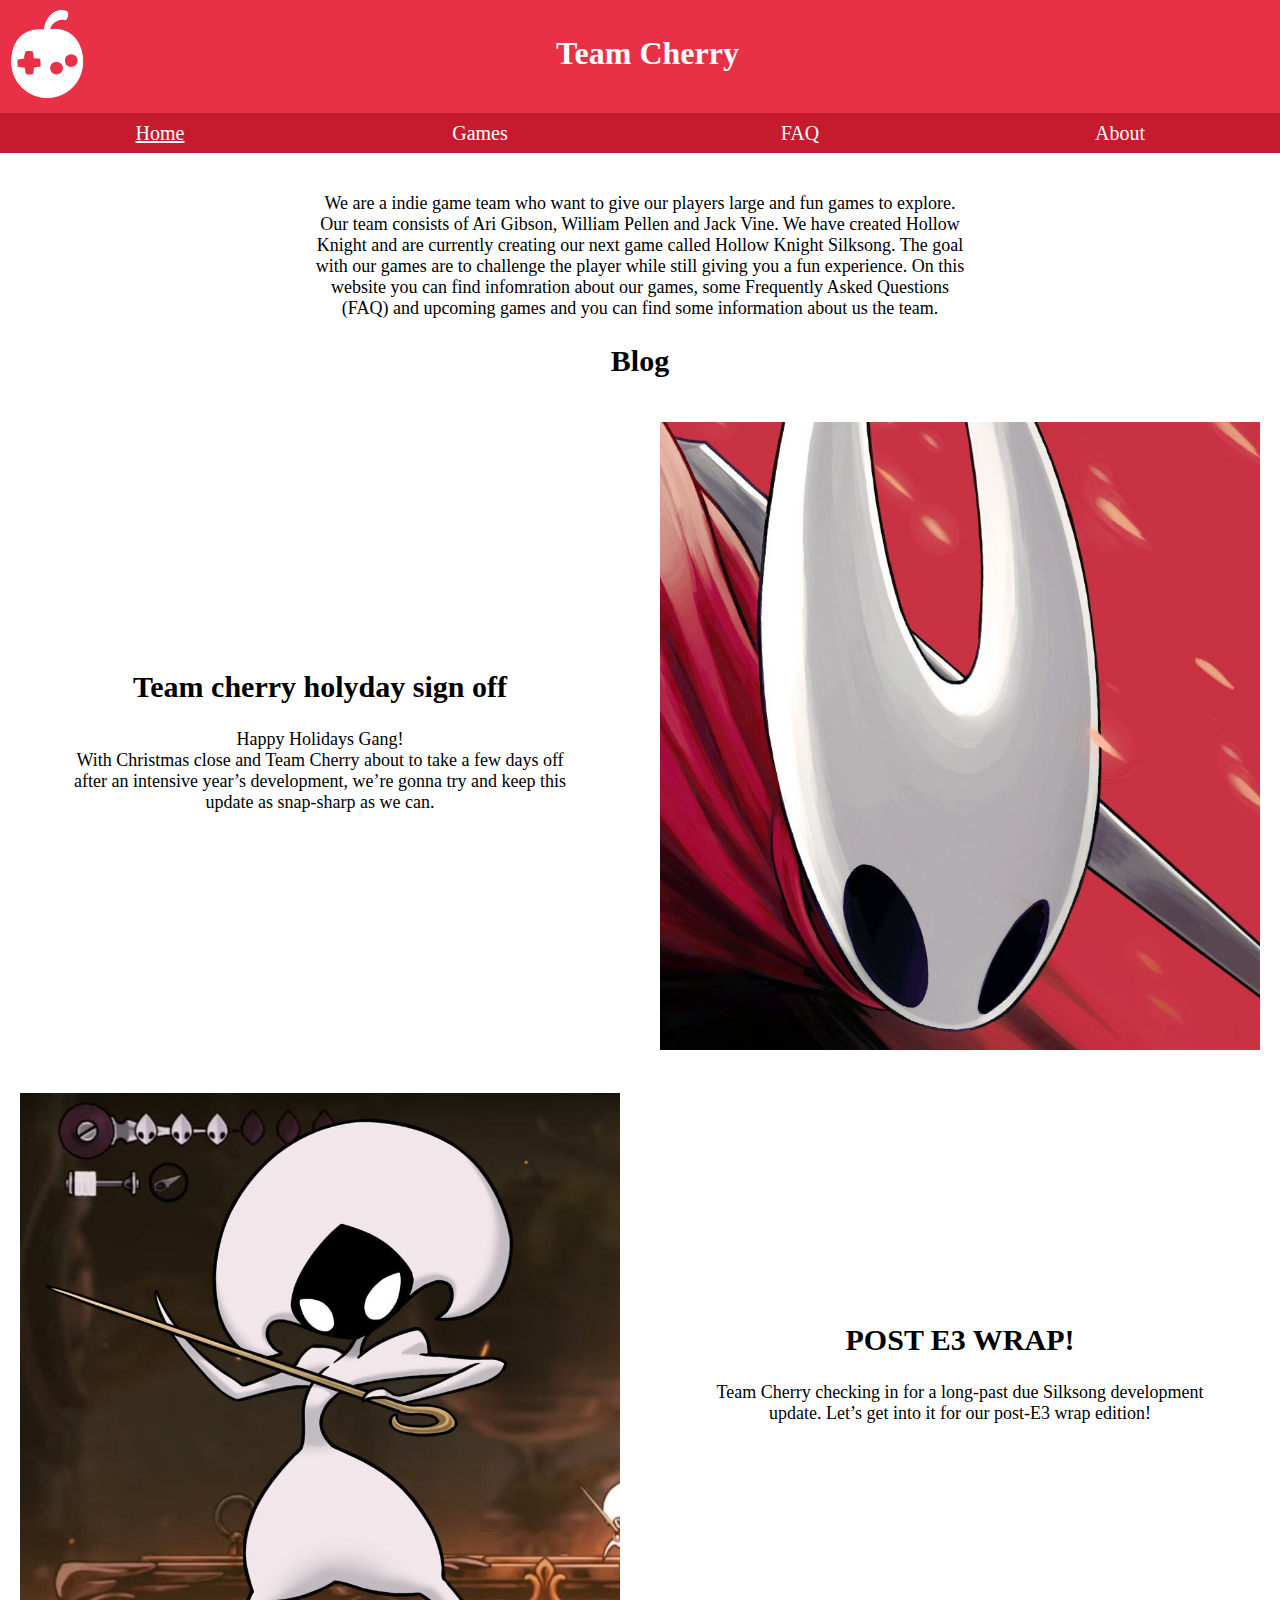
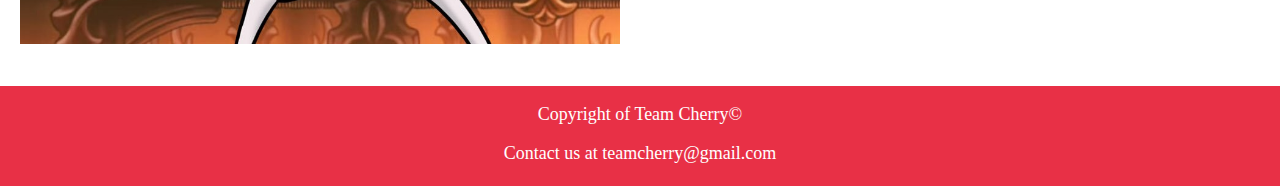
<file: index.html>
<!DOCTYPE html>
<html lang="en">
<head>
    <meta charset="UTF-8">
    <meta http-equiv="X-UA-Compatible" content="IE=edge">
    <meta name="viewport" content="width=device-width, initial-scale=1.0">
    <title>Home Page</title>
    <link rel="stylesheet" href="./index.css">
</head>
<body>
    <header>
        <div>
            <a href="./index.html"><img class="logo" src="./img/Team_Cherry_Logo.png" alt="The logo of Team Cherry"></a>
        </div>
        <h1>Team Cherry</h1>
    </header>


    <nav>
        <a class="currentLink" href="./index.html">Home</a>
        <a href="./games.html">Games</a>
        <a href="./FAQ.html">FAQ</a>
        <a href="./about.html">About</a>
    </nav>


    <main>
        <p class="Main_Text">We are a indie game team who want to give our players large and fun games to explore. <br> Our team consists of Ari Gibson, William Pellen and Jack Vine. We have created Hollow <br> Knight and are currently creating our next game called Hollow Knight Silksong. The goal <br> with our games are to challenge the player while still giving you a fun experience. On this <br> website you can find infomration about our games, some Frequently Asked Questions <br> (FAQ) and upcoming games and you can find some information about us the team.</p>
        <h2>Blog</h2>
    </main>

    <div class="main2">
        <div>
            <h2>Team cherry holyday sign off</h2>
            <p class="blog_text">Happy Holidays Gang! <Br> With Christmas close and Team Cherry about to take a few days off after an intensive year’s development, we’re gonna try and keep this update as snap-sharp as we can.</p>
        </div>
        <div>
            <img src="./img/hornet-blog.jpg" alt="A picture of hornet" width="600px">
        </div>
        <div>
            <img src="./img/lace-blog.jpg" alt="A picture of lace" width="600px">
        </div>
        <div>
            <h2>POST E3 WRAP!</h2>
            <p class="blog_text">Team Cherry checking in for a long-past due Silksong development update. Let’s get into it for our post-E3 wrap edition!</p>
        </div>
    </div>
        

    <footer>
        <p class="footer_text">Copyright of Team Cherry©</p>
        <p class="footer_text"> Contact us at teamcherry@gmail.com</p>
    </footer>
</body>
</html>
</file>
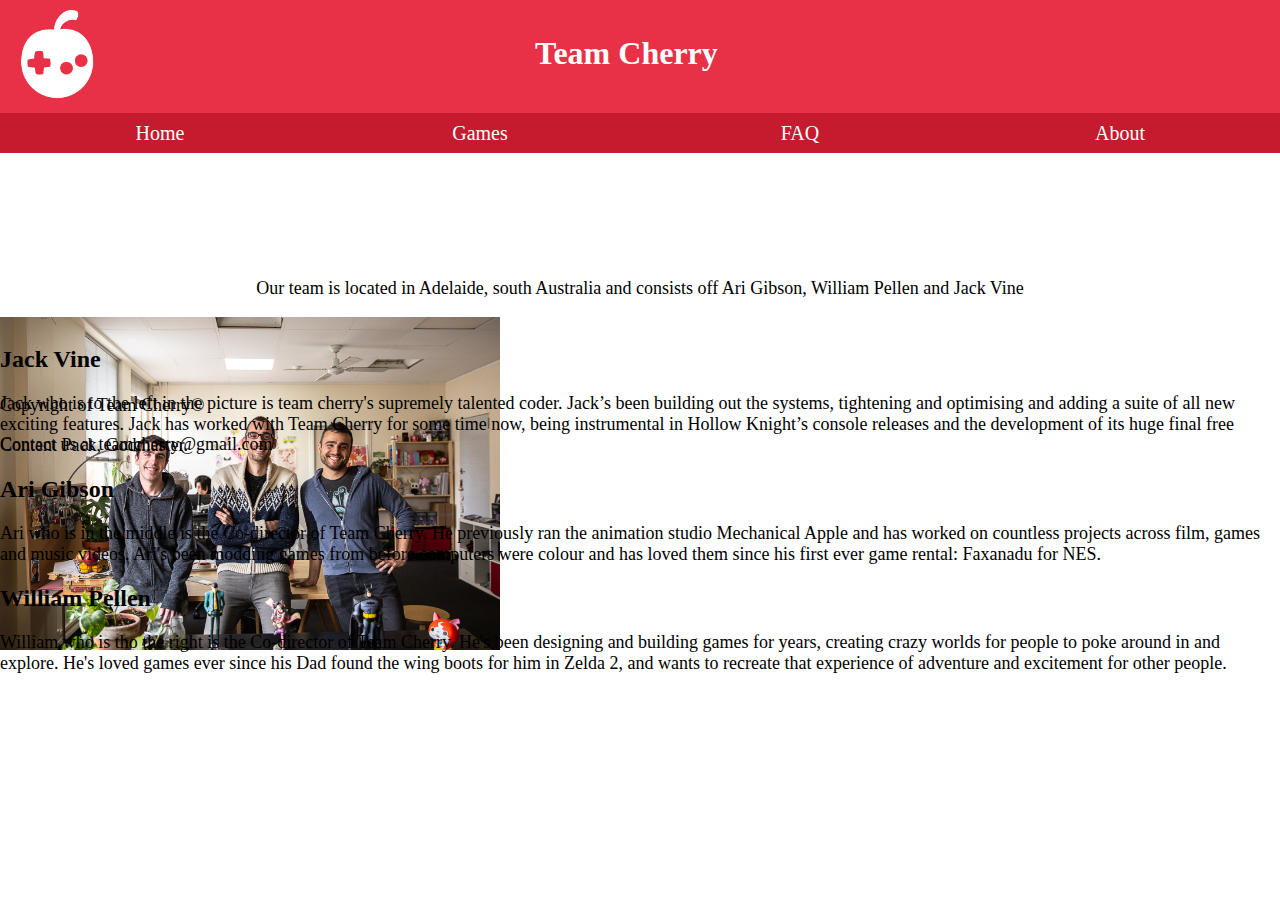
<file: about.html>
<!DOCTYPE html>
<html lang="en">
<head>
    <meta charset="UTF-8">
    <meta http-equiv="X-UA-Compatible" content="IE=edge">
    <meta name="viewport" content="width=device-width, initial-scale=1.0">
    <title>Home Page</title>
    <link rel="stylesheet" href="./style.css">
</head>
<body>
    <header>
        <div>
            <a href="./index.html"><img class="logo" src="./img/Team_Cherry_Logo.png" alt="The logo of Team Cherry"></a>
        </div>
        <h1>Team Cherry</h1>
    </header>


    <nav>
        <a href="./index.html">Home</a>
        <a href="./games.html">Games</a>
        <a href="./FAQ.html">FAQ</a>
        <a class="currentLink" href="./about.html">About</a>
    </nav>


    <main class="about_main">
        <h1 class="about_header">The Team</h1>
        <p>Our team is located in Adelaide, south Australia and consists off Ari Gibson, William Pellen and Jack Vine</p>
        <img src="./img/Team_Cherry_Team.jpg" alt="A picture of Team Cherry, from left to right is Jack Vine, Ari Gibson and William Pellen" width="500px">
    </main>

    <div class="main2">
        <div>
            <h2>Jack Vine</h2>
            <p class="about_text">Jack who is to the left in the picture is team cherry's supremely talented coder. Jack’s been building out the systems, tightening and optimising and adding a suite of all new exciting features. Jack has worked with Team Cherry for some time now, being instrumental in Hollow Knight’s console releases and the development of its huge final free Content Pack, Godmaster.</p>
        </div>
        <div>
            <h2>Ari Gibson</h2>
            <p class="about_text">Ari who is in the middle is the Co-director of Team Cherry. He previously ran the animation studio Mechanical Apple and has worked on countless projects across film, games and music videos. Ari's been modding games from before computers were colour and has loved them since his first ever game rental: Faxanadu for NES.</p>
        </div>
        <div>
            <h2>William Pellen</h2>
            <p class="about_text">William who is tho the right is the Co-director of Team Cherry. He's been designing and building games for years, creating crazy worlds for people to poke around in and explore. He's loved games ever since his Dad found the wing boots for him in Zelda 2, and wants to recreate that experience of adventure and excitement for other people.</p>
        </div>
    </div>
        

    <footer>
        <p class="footer_text">Copyright of Team Cherry©</p>
        <p class="footer_text"> Contact us at teamcherry@gmail.com</p>
    </footer>
</body>
</html>
</file>
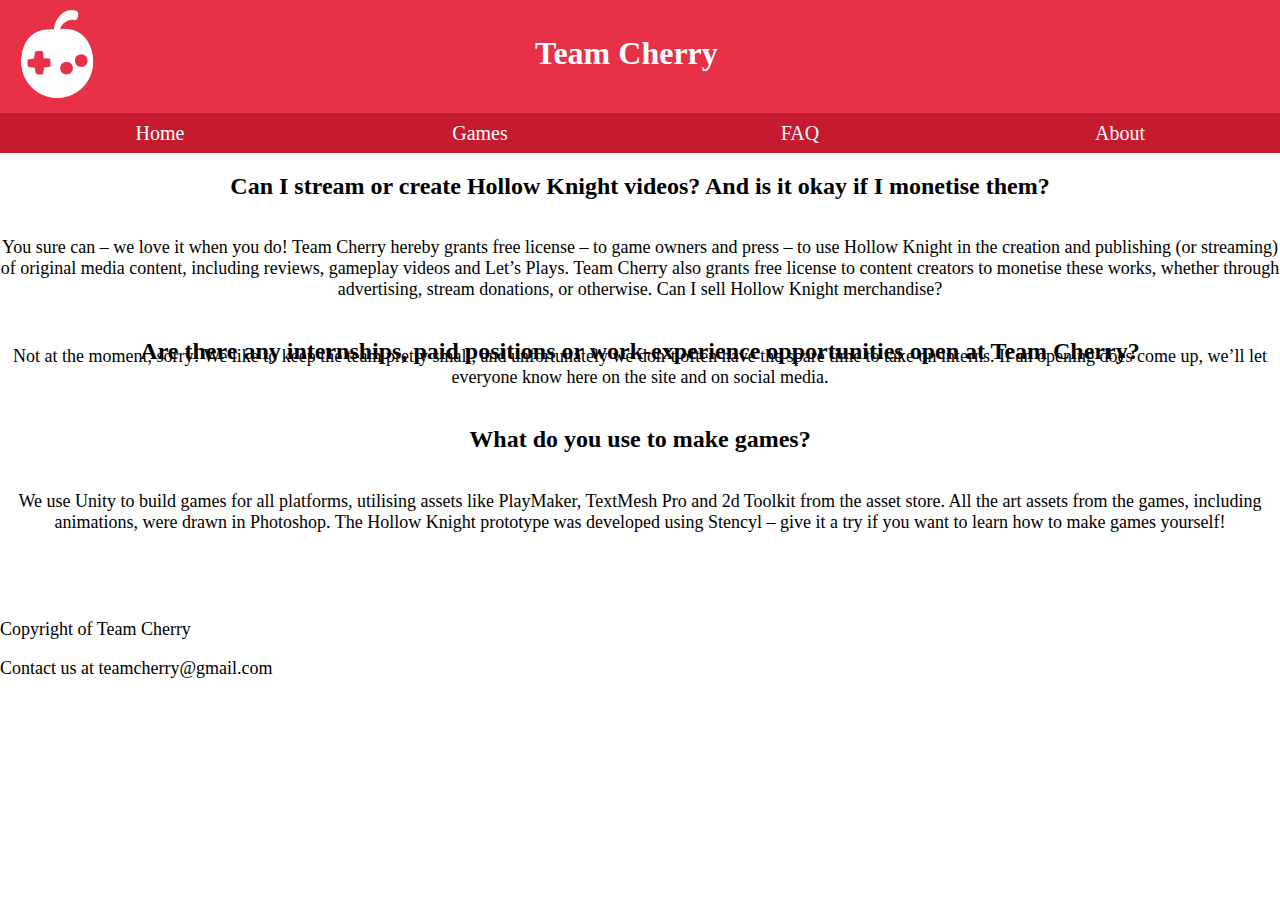
<file: FAQ.html>
<!DOCTYPE html>
<html lang="en">
<head>
    <meta charset="UTF-8">
    <meta http-equiv="X-UA-Compatible" content="IE=edge">
    <meta name="viewport" content="width=device-width, initial-scale=1.0">
    <title>Home Page</title>
    <link rel="stylesheet" href="./style.css">
</head>
<body>
    <header>
        <div>
            <a href="./index.html"><img class="logo" src="./img/Team_Cherry_Logo.png" alt="The logo of Team Cherry"></a>
        </div>
        <h1>Team Cherry</h1>
    </header>


    <nav>
        <a href="./index.html">Home</a>
        <a href="./games.html">Games</a>
        <a class="currentLink" href="./FAQ.html">FAQ</a>
        <a href="./about.html">About</a>
    </nav>


    <main >
        
        <h2><b>Can I stream or create Hollow Knight videos? And is it okay if I monetise them?</b></h2>
        <p class="questions_text">You sure can – we love it when you do! Team Cherry hereby grants free license – to game owners and press – to use Hollow Knight in the creation and publishing (or streaming) of original media content, including reviews, gameplay videos and Let’s Plays. Team Cherry also grants free license to content creators to monetise these works, whether through advertising, stream donations, or otherwise.
            Can I sell Hollow Knight merchandise?</p>

        <h2 class="question_title"><b>Are there any internships, paid positions or work-experience opportunities open at Team Cherry?</b></h2>
        <p class="questions_text">Not at the moment, sorry! We like to keep the team pretty small, and unfortunately we don’t often have the spare time to take on interns. If an opening does come up, we’ll let everyone know here on the site and on social media.</p>
    
        <h2 class="question_title"><b>What do you use to make games?</b></h2>
        <p class="questions_text">We use Unity to build games for all platforms, utilising assets like PlayMaker, TextMesh Pro and 2d Toolkit from the asset store. All the art assets from the games, including animations, were drawn in Photoshop. The Hollow Knight prototype was developed using Stencyl – give it a try if you want to learn how to make games yourself!</p>
    </main>
        
    <div></div>

    <footer>
        <p class="footer_text">Copyright of Team Cherry</p>
        <p class="footer_text"> Contact us at teamcherry@gmail.com</p>
    </footer>
</body>
</html>
</file>
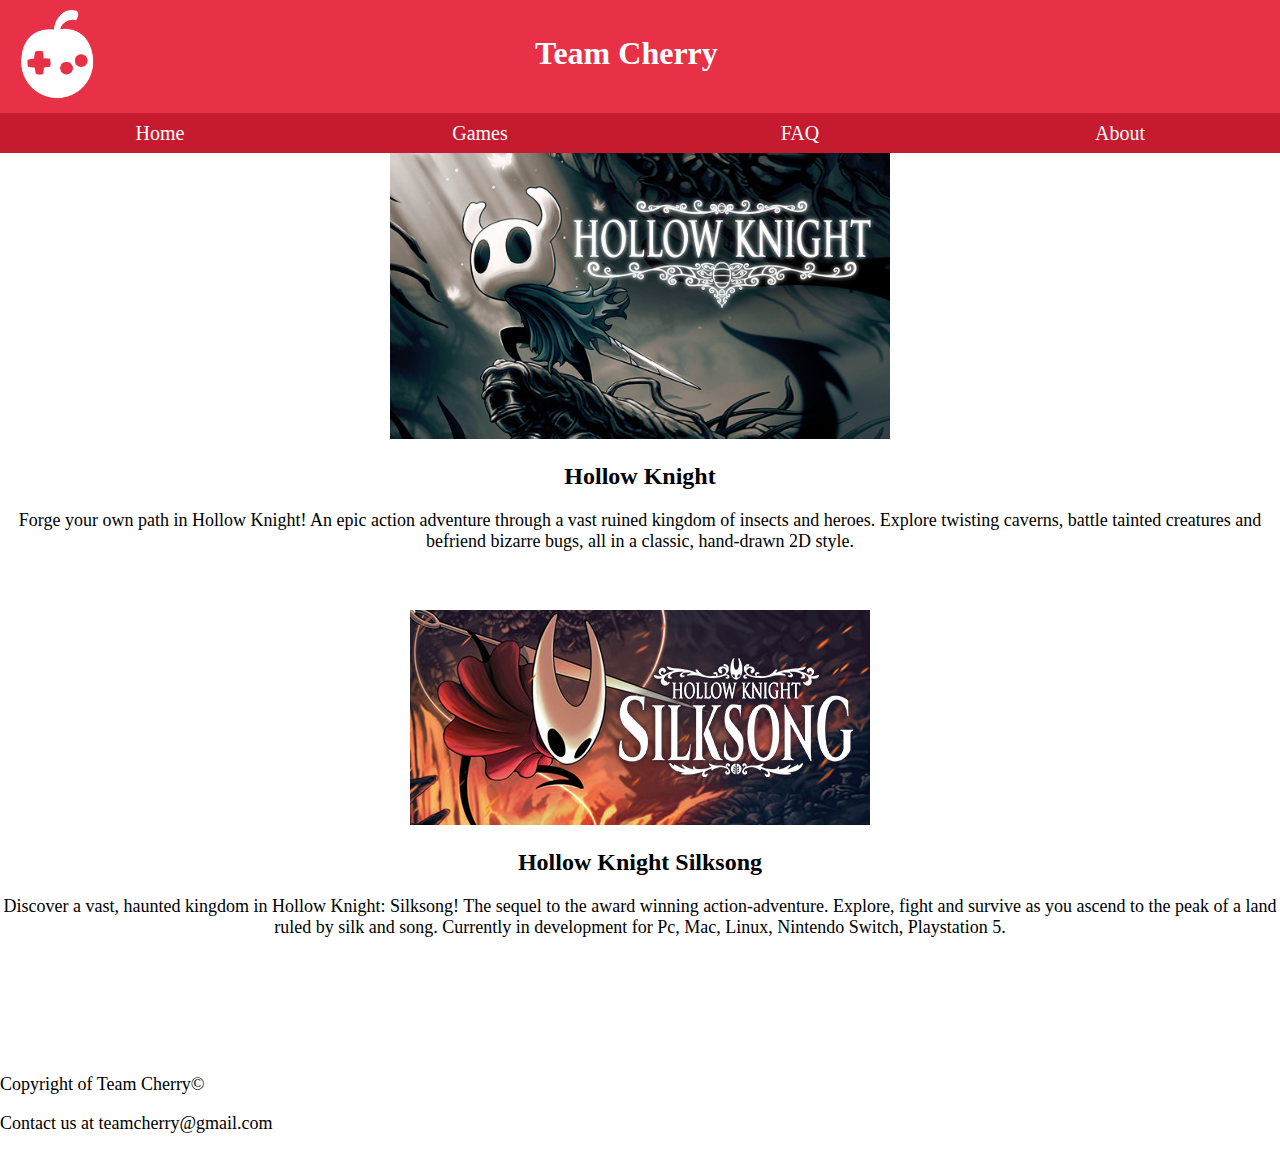
<file: games.html>
<!DOCTYPE html>
<html lang="en">
<head>
    <meta charset="UTF-8">
    <meta http-equiv="X-UA-Compatible" content="IE=edge">
    <meta name="viewport" content="width=device-width, initial-scale=1.0">
    <title>Home Page</title>
    <link rel="stylesheet" href="./style.css">
</head>
<body>
    <header>
        <div>
            <a href="./index.html"><img class="logo" src="./img/Team_Cherry_Logo.png" alt="The logo of Team Cherry"></a>
        </div>
        <h1>Team Cherry</h1>
    </header>


    <nav>
        <a href="./index.html">Home</a>
        <a class="currentLink" href="./games.html">Games</a>
        <a href="./FAQ.html">FAQ</a>
        <a href="./about.html">About</a>
    </nav>


    <main>
        <div>
            <img src="./img/Hollow-Knight-Poster.jpg" alt="Picture of Hollow Knight" width="500">
            <h2>Hollow Knight</h2>
            <p class="game_text">Forge your own path in Hollow Knight! An epic action adventure through a vast ruined kingdom of insects and heroes. Explore twisting caverns, battle tainted creatures and befriend bizarre bugs, all in a classic, hand-drawn 2D style.</p>
            <a class="steam_links" href="https://store.steampowered.com/app/367520/Hollow_Knight/" target="_blank"><b>Steam Page</b></a>
        </div>
        <div class="silksong">
            <img src="./img/Silksong-Poster.jpg" alt="Picture of Hollow Knight Silksong">
            <h2>Hollow Knight Silksong</h2>
            <p class="game_text">Discover a vast, haunted kingdom in Hollow Knight: Silksong! The sequel to the award winning action-adventure. Explore, fight and survive as you ascend to the peak of a land ruled by silk and song. Currently in development for Pc, Mac, Linux, Nintendo Switch, Playstation 5.</p>
            <a class="steam_links" href="https://store.steampowered.com/app/1030300/Hollow_Knight_Silksong/" target="_blank"><b>Steam Page (Wishlist)</b></a>
        </div>
    </main>
    
    <div></div>
        

    <footer>
        <p class="footer_text">Copyright of Team Cherry©</p>
        <p class="footer_text"> Contact us at teamcherry@gmail.com</p>
    </footer>
</body>
</html>
</file>
<file: index.css>
body{
    margin: 0px;
    display: grid;
    min-height: 100vh;
    grid-template-rows: auto auto auto 1fr 100px;
}

header{
    display: grid;
    grid-template-columns: auto 1fr 70px;
    background-color: rgb(232,48,70);
}

nav{
    display: grid;
    grid-template-columns: 1fr 1fr 1fr 1fr;
    color: white;
    place-items: center;
    background-color: rgb(198, 26, 46);
}

main{
    text-align: center;
    place-items: center;
    padding-top: 20px;
    padding-bottom: 20px;
}

.main2{
    display: grid;
    grid-template-columns: 1fr 1fr;
    grid-template-rows: 1fr 1fr;
    text-align: center;
    place-items: center;
}

footer{
    text-align: center;
    background-color: rgb(232,48,70);
}

h1{
    text-align: center;
    color: white;
    line-height: 2;
}

h2{
    font-size: 30px;
}

p{
    color: black;
    font-size: large;
}

a{
    text-decoration: none;
    color: white;
    font-size: 20px;
    line-height: 2;
}

a:hover{
    text-decoration: underline;
}

.logo{
    width: 75px;
    padding-left: 10px;
    padding-top: 10px;
}

.blog_text{
    margin-left: 10%;
    margin-right: 10%;
}

.Main_Text{
    margin-left: 20%;
    margin-right: 20%;
    margin-top: 20px;
}

.footer_text{
    color: white;
}

.footer_link:hover{
    text-decoration: underline;
}

.currentLink{
    text-decoration: underline;
}
</file>
<file: style.css>
body{
    margin: 0px;
    display: grid;
    grid-template-rows: auto auto 1fr 50px;
}

header{
    display: grid;
    grid-template-columns: auto 1fr;
    background-color: rgb(232,48,70);
}

nav{
    display: grid;
    grid-template-columns: 1fr 1fr 1fr 1fr;
    /* margin-block-start: 10px;
    margin-left: 10px;
    margin-right: 10px; */
    color: white;
    place-items: center;
    background-color: rgb(198, 26, 46);
}

main{
    display: grid;
    grid-template-rows: auto 1fr 10px;
    text-align: center;
}

h1{
    position: relative; left: 460px;
    color: white;
    line-height: 2;
}

p{
    color: black;
    font-size: large;
}

a{
    text-decoration: none;
    color: white;
    font-size: 20px;
    line-height: 2;
}

a:hover{
    text-decoration: underline;
}

.logo{
    width: 75px;
    position: relative;
    left: 20px;
    padding-top: 10px;
}

.Main_Text{
    margin-left: 300px;
    margin-right: 300px;
    margin-top: 20px;
    border: 5px;
    border-color: black;
    border-style: solid;
}

.Home_Link{
    text-decoration: underline;
}

.Game_Link{
    text-decoration: underline;
}

.FAQ_Link{
    text-decoration: underline;
}

.About_Link{
    text-decoration: underline;
}
</file>
